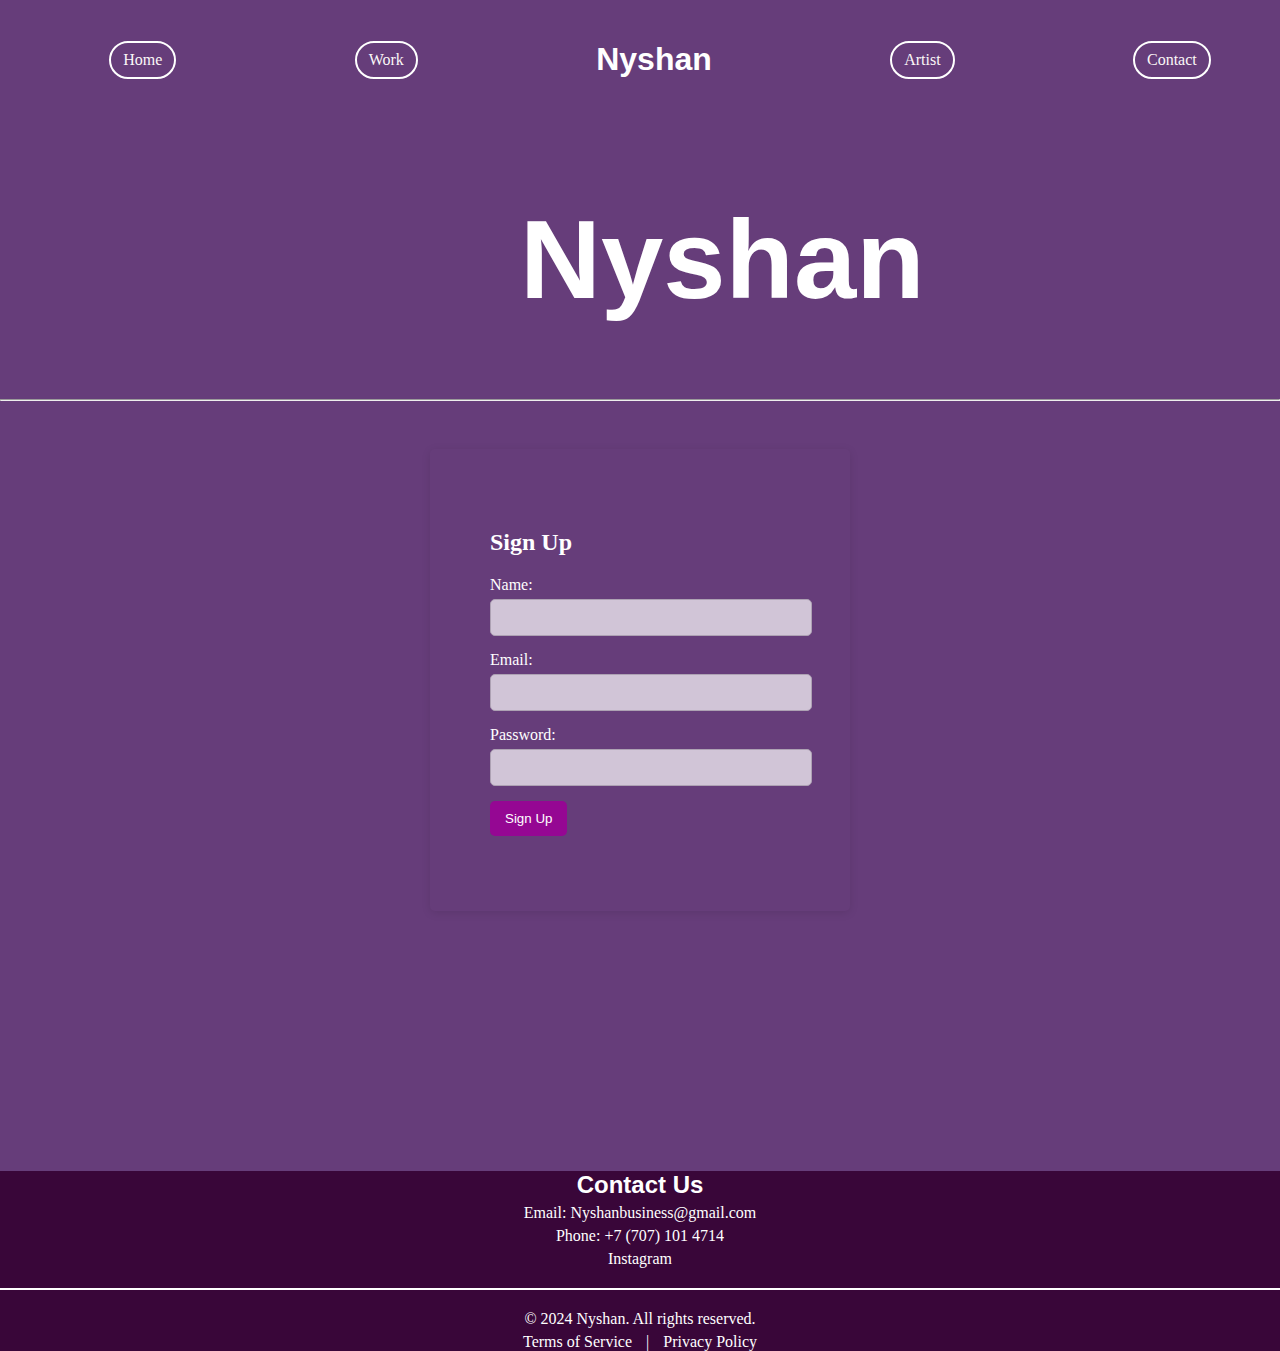
<file: contact.html>
<!DOCTYPE html>
<html lang="en">
<head>
    <meta charset="UTF-8">
    <meta name="viewport" content="width=device-width, initial-scale=1.0">
    <title>Contact</title>
    <style>
        body{
            background-color: #663D7A;
            overflow-x: hidden;
            margin: 0;
        }

        header {
            display: flex;
            justify-content: space-around;
            align-items: center;
            color: white;
            padding: 20px; 
            position: relative;
            width: 100%;
            left: 0px; 
        }

        header p {
            border: 2px solid white;
            border-radius: 100px;
            padding: 8px 12px;
            cursor: pointer;
            color: rgb(251, 247, 247);
        }

        header h1 {
            font-family: "Anton", sans-serif;
        }

        .form-container {
            max-width: 300px;
            margin: 0 auto;
            background-image: url(https://i.pinimg.com/736x/02/11/d8/0211d88b33782376c1ba0f79fc2f1a21.jpg);
            background-size: cover;
            background-position: center;
            color: white;
            padding: 60px;
            border-radius: 5px;
            box-shadow: 0 2px 10px rgba(0, 0, 0, 0.1);
            position: relative;
            top: 40px;
        }
        .form-group {
            margin-bottom: 15px;
        }
        .form-group label {
            display: block;
            margin-bottom: 5px;
        }
        .form-group input,
        .form-group textarea {
            width: 100%;
            padding: 10px;
            border: 1px solid #ccc;
            border-radius: 5px;
            opacity: 0.7;
        }
        .form-group button {
            padding: 10px 15px;
            border: none;
            border-radius: 5px;
            background-color: #950793;
            color: white;
            cursor: pointer;
           display: flex;
           justify-content: center;
           align-items: center;
        }
        .form-group button:hover {
            background-color: #691b54;
        }

         .main h1{
            font-size: 700%;
            font-family: "Anton", sans-serif;
            color: white;
            box-shadow: 20px;
            position: relative;
            left: 520px;
        }

        footer {
            margin-top: 50px;
    background-color: #390639; 
    color: white; 
    margin-top: 240px; 
    text-align: center; 
    position: relative; 
    bottom: -60px;
    width: 100%;
}

footer h4 {
    margin: 0; 
    font-size: 24px; 
    font-family: "Anton", sans-serif; 
}

footer p {
    margin: 5px 0; 
}

footer a {
    color: white; 
    margin: 0 10px; 
    text-decoration: none; 
}

footer a:hover {
    text-decoration: underline; 
}

footer hr {
    border: 1px solid white; 
    margin: 20px 0; 
}
  



       
@media (max-width: 425px) {
    body {
        overflow-x: hidden;
        margin: 0;
        padding: 0;
        font-family: Arial, sans-serif;
    }

    
    header {
        display: flex;
        flex-direction: row; 
        align-items: center;
        justify-content: center; 
        padding: 20px; 
        gap: 160px; 
        text-align: center;
        position: relative;
        left: 350px;
    }

    header h1 {
        font-size: 30px; 
        margin: 10% 0;
        color: white;
    }

    header p, header a {
        font-size: 18px; 
        color: white;
    }

    .main{
        position: relative;
        left: -260px;
    }

    .form-container{
        width: 800%;
        height: 500%;
        position: relative;
        left: 280px;
    }
     
    footer {
        font-size: 14px; 
        padding: 0px; 
        width: 1060px;
        position: relative;
        bottom: -1500px;
    }
}



    </style>
</head>
<body>
    <header>
        <a href="index.html" style="text-decoration: none;"><p>Home</p></a> 
        <a href="work.html" style="text-decoration: none;"><p>Work</p></a> 
        <a href="Nyshan.html" style="text-decoration: none; color: white;"><h1>Nyshan</h1></a> 
        <a href="artist.html" style="text-decoration: none;"><p>Artist</p></a> 
        <p>Contact</p> 
    </header>

    <div class="main">
        <h1>Nyshan</h1>
    </div>
    <hr>

    <div class="form-container">
        <h2>Sign Up</h2>

        <!-- Форма мәліметтерін жіберу -->
        <form action="index.php" method="POST">
            <div class="form-group">
                <label for="name">Name:</label>
                <input type="text" id="name" name="name" required>
            </div>
            <div class="form-group">
                <label for="email">Email:</label>
                <input type="email" id="email" name="email" required>
            </div>
            <div class="form-group">
                <label for="password">Password:</label>
                <input type="password" id="password" name="password" required>
            </div>
            <div class="form-group">
                <button type="submit">Sign Up</button>
            </div>
        </form>
    </div>

    <footer>
        <div>
            <h4>Contact Us</h4>
            <p>Email: Nyshanbusiness@gmail.com</p>
            <p>Phone: +7 (707) 101 4714</p>
            <div>
                <a href="https://www.instagram.com/bas_perne?igsh=OWlnbzhtYjZpZWwx">Instagram</a>
                
            </div>
        </div>
        <hr>
        <div>
            <p>&copy; 2024 Nyshan. All rights reserved.</p>
            <a href="#">Terms of Service</a> | 
            <a href="#">Privacy Policy</a>
        </div>
    </footer>
    
</body>
</html>
</file>
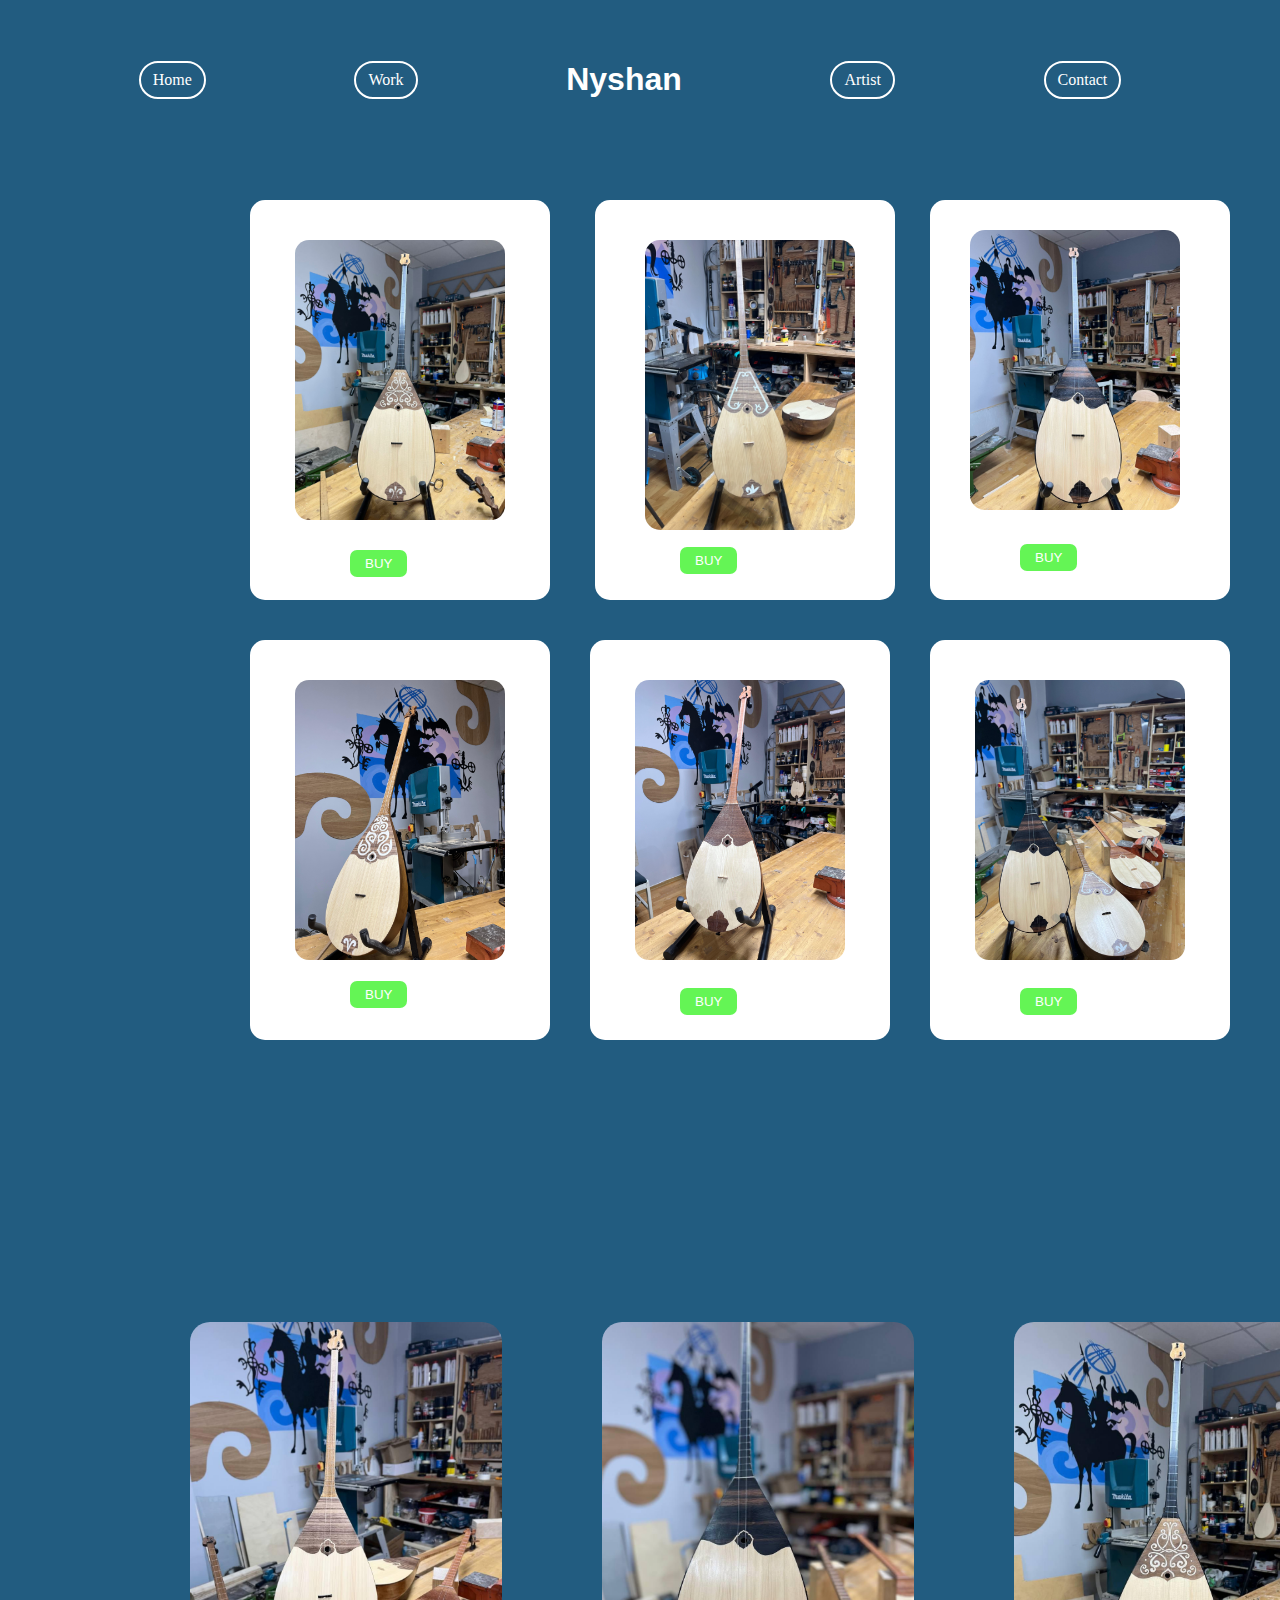
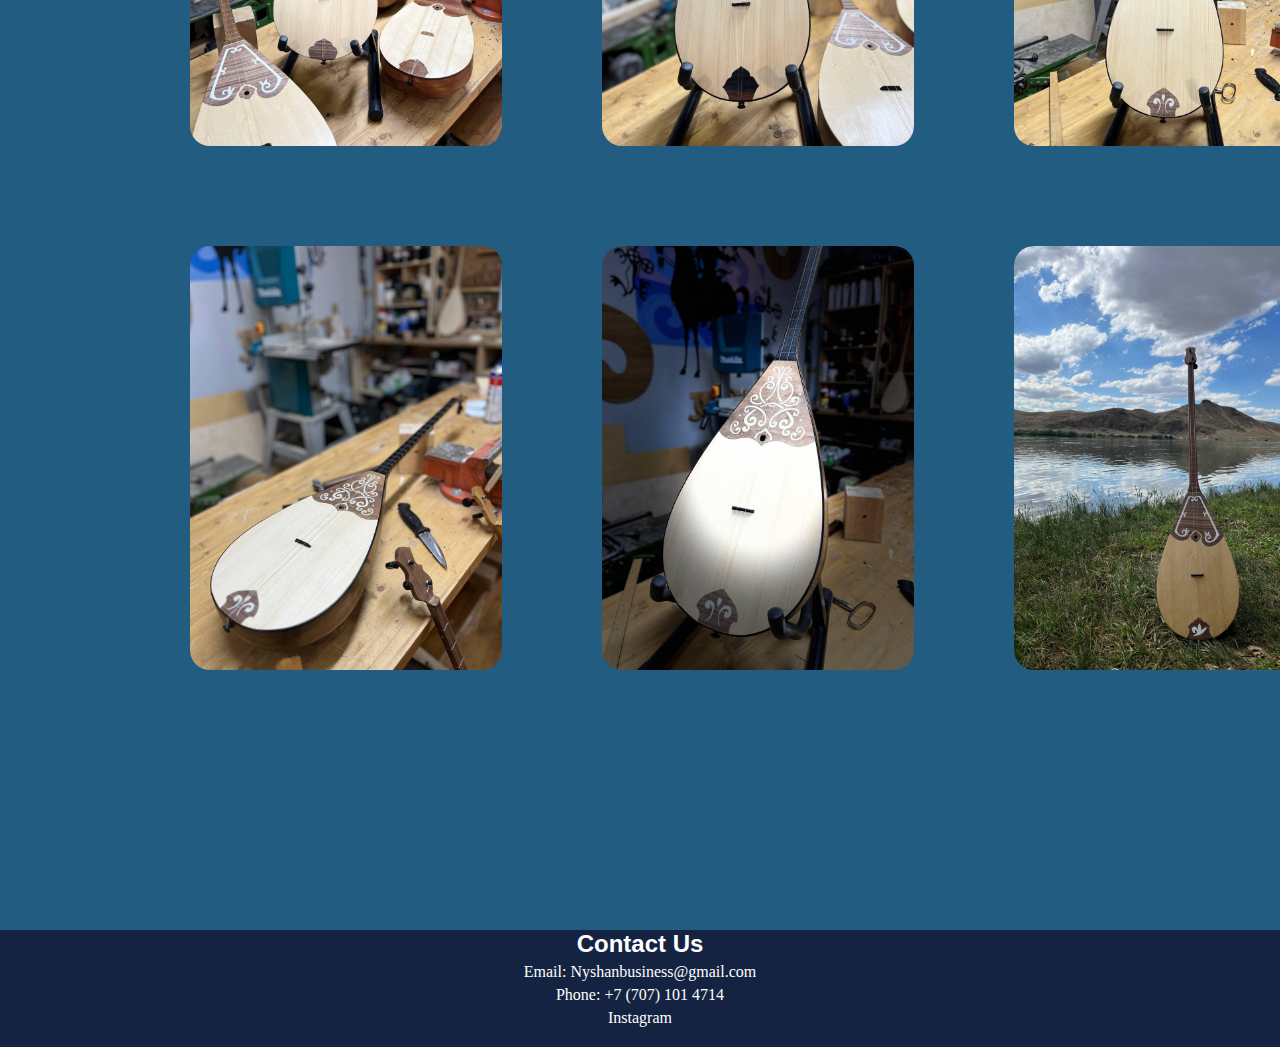
<file: dombra.html>
<!DOCTYPE html>
<html lang="en">
<head>
    <meta charset="UTF-8">
    <meta name="viewport" content="width=device-width, initial-scale=1.0">
    <title>dombra bought</title>
    <style>
       body{
        background-color: #225C80;
        overflow-x: hidden;
        height: 80vh; 
        margin: 0;
       }
        header{
    display: flex;
    justify-content: space-evenly;
    align-items: center;
    color: white;
    text-align: center;
    position: relative;
    right: 10px;
}

header p{
    border: 2px solid  white;
    border-radius: 40px;
    padding: 8px 12px;
    cursor: pointer;
    color:white;
    position: relative;
    top: 40px;
    
}

header h1{
    font-family: "Anton", sans-serif;
    position: relative;
    top: 40px;
}

.content{
    width: 400px;
    display: grid;
    grid-template-columns: repeat(3 , 1fr);
    grid-template-rows: repeat(3, 1fr);
    grid-gap: 40px;
    position: relative;
    left: -30px;
   
}

.item{
    height: 400px;
    background-color: white;
    border-radius: 15px;
    position: relative;
    left: 220px;
    top: 120px;
    transition: transform 0.3s ease, z-index 0.3s ease; 
    overflow: hidden; 
   
}

.item:hover {
    transform: scale(1.2); 
    z-index: 5; 
}

.price, .dombra, .uru, .kobyz, .drums, .uku, .gitara, .button-img{
    position: relative;
    z-index: 6;
}
.item_1{
    width: 300px;
    position: relative;
    left: 280px;
}
.item_1 img{
    width: 70%;
    position: relative;
    top: 40px;
    left: 45px;
    border-radius: 14px;
    
}

.item_2{
    width: 300px;
    position: relative;
    left: 620px;
}

.item_2 img{
    width: 70%;
    position: relative;
    left: 40px;
    top: 30px;
    border-radius: 15px;
}

.item_3{
    width: 300px;
    position: relative;
    left:-55px;
}

.item_3 img{
    width: 70%;
    height: 290px;
    position: relative;
    left: 50px;
    top: 40px;
    border-radius: 15px;
    object-fit: cover;
}

.item_4{
    width: 300px;
    position: relative;
    left: 280px;
}
.item_4 img{
    width: 70%;
    position: relative;
    top: 40px;
    left: 45px;
    border-radius: 14px;
    
}

.item_5{
    width: 300px;
    position: relative;
    left: 280px;
}
.item_5 img{
    width: 70%;
    position: relative;
    top: 40px;
    left: 45px;
    border-radius: 14px;
}

.item_6{
    width: 300px;
    position: relative;
    left: 280px;
}
.item_6 img{
    width: 70%;
    position: relative;
    top: 40px;
    left: 45px;
    border-radius: 14px;
}

.price{
    position: relative;
    left: -40px;
}
.dombra{
    position: relative;
    top: -960px;
    left: 330px;
}

.uru{
    position: relative;
    top: -1060px;
    left: 700px;
}
.kobyz{
    position: relative;
    top: -1160px;
    left: 1030px;
}

.drums{
    position: relative;
    top: -860px;
    left: 350px;
}

.uku{
    position: relative;
    top: -960px;
    left: 700px;
}

.gitara{
    position: relative;
    top: -1060px;
    left: 1030px;
}

button{
    background-color: #64F555;
    cursor: pointer;
    padding: 6px 15px;
    border: none;
    border-radius: 7px;
    color: white;
    
}

button:hover {
    background-color: #5bc84d; 
    transform: scale(1.1); 
    box-shadow: 0px 4px 10px rgba(0, 0, 0, 0.3); 
}

.button-img{
    position: relative;
    left: -50px;
    top: 680px;
    z-index: 8;
}
.button-img .dombra{
    position: relative;
    top: -1490px;
    left: 400px;
}

.button-img .uru{
    position: relative;
    top: -1520px;
    left: 730px;
}

.button-img .kobyz{
    position: relative;
    top: -1550px;
    left: 1070px;
}

.button-img .drums{
    position: relative;
    top: -1140px;
    left: 400px;
}

.button-img .uku{
    position: relative;
    top: -1160px;
    left: 730px;
}

.button-img .gitara{
    position: relative;
    top: -1187px;
    left: 1070px;
}

footer {
     margin-top: 50px;
    background-color: #142341; 
    color: white; 
    margin-top: 240px; 
    text-align: center; 
    position: relative; 
    bottom: -60px;
    width: 100%;
    margin: 0;
}

footer h4 {
    margin: 0; 
    font-size: 24px; 
    font-family: "Anton", sans-serif; 
}

footer p {
    margin: 5px 0; 
}

footer a {
    color: white; 
    margin: 0 10px; 
    text-decoration: none; 
}

footer a:hover {
    text-decoration: underline; 
}

footer hr {
    border: 1px solid white; 
    margin: 20px 0; 
}

.wrapper{
    display: grid;
    grid-template-columns: repeat(3 , 1fr);
    grid-template-rows: repeat(2, 1fr);
    width: 70%;
    justify-content: space-around;
    gap: 100px;
    position: relative;
    top: -200px;
    left: 190px;
}

.card img{
    width: 400px;
    height: 440px;
    object-fit: cover;
    border-radius: 20px;
}

.card{
    width: 280px;
    height: 360px;
    padding: 2rem 1rem;
    background-color: #225C80;
    position: relative;
    display: flex;
    align-items: flex-end;
    box-shadow: 0px 7px 10px rgba(0,0,0,o.5);
    transition: 0.5s ease-in-out;
}

.card:hover{
    transform: translateY(20px);
}

.card::before{
    content: "";
    position: absolute;
    top: 0;
    left: 0;
    display: block;
    width: 100%;
    height: 100%;
    background: linear-gradient(to bottom, rgba(34, 92, 128, 0.7), rgba(85, 145, 185, 1));
    z-index: 2;
    transition: .5s all;
    opacity: 0;
    border-radius: 20px;
}

.card:hover::before{
    opacity: 1;
}

.card img{
    width: 100%;
    height: 100%;
    object-fit: cover;
    position: absolute;
    top: 0;
    left: 0;
}

.card .info{
    position: relative;
    z-index: 3;
    color: white;
    opacity: 0;
    transform: translateY(30px);
    transition: 0.5s all;
}

.card:hover .info{
    opacity: 1;
    transform: translateY(0px);
}

.card .info h1{
    margin: 0;
}

.card .info p{
    letter-spacing: 1px;
    font-size: 15px;
    margin-top: 8px;
    margin-bottom: 20px;
}





   @media (max-width: 425px) {
            
    body {
        overflow-x: hidden;
        margin: 0;
        padding: 0;
        font-family: Arial, sans-serif;
    }

    
    header {
        display: flex;
        flex-direction: row; 
        align-items: center;
        justify-content: center; 
        padding: 20%; 
        gap: 160%; 
        text-align: center;
        position: relative;
        left: 350%;
    }

    header h1 {
        font-size: 30px; 
        margin: 10% 0;
        color: white;
    }

    header p, header a {
        font-size: 18px; 
        color: white;
    }
          .wrapper{
            display: grid;
            grid-template-columns: repeat(2 , 1fr);
            grid-template-rows: repeat(3 , 1fr);
            left: 350%;
          }
        .content {
                grid-template-columns: repeat(3 , 1fr); 
                position: relative;
                top: 290px;
                left: 100px;
                height: 1500px;
            }
            .item {
                left: 0; 
                top: 20px; 
                height: auto; 
            }
            .price {
                grid-template-rows: 1fr;
                text-align: center; 
                left: -270px; 
                top: 50px;
            }
            .button-img {
                text-align: center; 
                grid-template-rows: 1fr;
                text-align: center; 
                left: -340px;
                top: 200px;
            }

            .button-img .dombra{
    position: relative;
    top: -1490px;
    left: 400px;
}

.button-img .uru{
    position: relative;
    top: -1520px;
    left: 730px;
}

.button-img .kobyz{
    position: relative;
    top: -1550px;
    left: 1070px;
}

.button-img .drums{
    position: relative;
    top: -1140px;
    left: 400px;
}

.button-img .uku{
    position: relative;
    top: -1160px;
    left: 730px;
}

.button-img .gitara{
    position: relative;
    top: -1187px;
    left: 1070px;
}

            footer {
        font-size: 14px; 
        padding: 0px; 
        width: 1120px;
        position: relative;
        bottom: -1500px;
    }
}

       
    </style>
</head>
<body>
    
    <header>
       <a href="index.html" style="text-decoration: none;"><p>Home</p></a> 
        <a href="work.html" style="text-decoration: none;"><p>Work</p></a>
       <a href="Nyshan.html" style="color: white; text-decoration: none;"><h1>Nyshan</h1></a> 
       <a href="artist.html" style="text-decoration: none;"><p>Artist</p></a> 
        <a href="contact.html" style="text-decoration: none;"><p>Contact</p></a>
     </header>

     <div class="content">
        <div class="item item_1"> <img src="./WhatsApp Image 2024-11-09 at 20.46.19.jpeg"></div>
        <div class="item item_2"> <img src="./WhatsApp Image 2024-11-09 at 20.47.17.jpeg"></div>
        <div class="item item_3"> <img src="./WhatsApp Image 2024-11-09 at 20.50.39 (1).jpeg"></div>
        <div class="item item_4"> <img src="./WhatsApp Image 2024-11-09 at 20.50.39 (2).jpeg"></div>
        <div class="item item_5"> <img src="./WhatsApp Image 2024-11-09 at 20.50.39.jpeg"></div>
        <div class="item item_6"> <img src="./WhatsApp Image 2024-11-09 at 20.50.42.jpeg"></div>
         </div>
    
         

      <div class="button-img">
        <div class="dombra">
            <a href="https://wa.me/77055862702?text=Сәлем,%20мен%20сізбен%20байланысқым%20келеді" target="_blank">
                <button>BUY</button>
            </a>
     </div>
     <div class="uru">
        <a href="https://wa.me/77055862702?text=Сәлем,%20мен%20сізбен%20байланысқым%20келеді" target="_blank">
            <button>BUY</button>
        </a>
     </div>
     <div class="kobyz">
        <a href="https://wa.me/77055862702?text=Сәлем,%20мен%20сізбен%20байланысқым%20келеді" target="_blank">
            <button>BUY</button>
        </a>
     </div>
     <div class="drums">
        <a href="https://wa.me/77055862702?text=Сәлем,%20мен%20сізбен%20байланысқым%20келеді" target="_blank">
            <button>BUY</button>
        </a>
     </div>
     <div class="uku">
        <a href="https://wa.me/77055862702?text=Сәлем,%20мен%20сізбен%20байланысқым%20келеді" target="_blank">
            <button>BUY</button>
        </a>    
     </div>
     <div class="gitara">
        <a href="https://wa.me/77055862702?text=Сәлем,%20мен%20сізбен%20байланысқым%20келеді" target="_blank">
            <button>BUY</button>
        </a>    
     </div>
     </div>

<div class="wrapper">
        <div class="card">
           <img src="./WhatsApp Image 2024-11-05 at 06.17.32 (1).jpeg" alt="">
          <div class="info">
              <h1>Nyshan</h1>
              <p>The dombra is a traditional Kazakh instrument <br>with two strings, creating a deep <br>and expressive sound. It embodies <br> the spirit and culture <br> of the Kazakh people. </p>
              
            </div>
        </div>

        <div class="card">
            <img src="./WhatsApp Image 2024-11-05 at 06.17.32.jpeg" alt="">
           <div class="info">
               <h1>Nyshan</h1>
               <p>The dombra is a traditional Kazakh instrument <br>with two strings, creating a deep <br>and expressive sound. It embodies <br> the spirit and culture <br> of the Kazakh people. </p>
               
             </div>
         </div>


         <div class="card">
            <img src="./WhatsApp Image 2024-11-05 at 06.17.33 (1).jpeg" alt="">
           <div class="info">
               <h1>Nyshan</h1>
               <p>The dombra is a traditional Kazakh instrument <br>with two strings, creating a deep <br>and expressive sound. It embodies <br> the spirit and culture <br> of the Kazakh people. </p>
              
             </div>
         </div>

         <div class="card">
            <img src="./WhatsApp Image 2024-11-05 at 06.17.33 (2).jpeg" alt="">
           <div class="info">
               <h1>Nyshan</h1>
               <p>The dombra is a traditional Kazakh instrument <br>with two strings, creating a deep <br>and expressive sound. It embodies <br> the spirit and culture <br> of the Kazakh people. </p>
               
             </div>
         </div>


         <div class="card">
            <img src="./WhatsApp Image 2024-11-05 at 06.17.33.jpeg" alt="">
           <div class="info">
               <h1>Nyshan</h1>
               <p>The dombra is a traditional Kazakh instrument <br>with two strings, creating a deep <br>and expressive sound. It embodies <br> the spirit and culture <br> of the Kazakh people. </p>
               
             </div>
         </div>


         <div class="card">
            <img src="./WhatsApp Image 2024-11-05 at 06.17.34.jpeg" alt="">
           <div class="info">
               <h1>Nyshan</h1>
               <p>The dombra is a traditional Kazakh instrument <br>with two strings, creating a deep <br>and expressive sound. It embodies <br> the spirit and culture <br> of the Kazakh people. </p>
               
             </div>
         </div>
 </div>

   
     <footer>
        <div>
            <h4>Contact Us</h4>
            <p>Email: Nyshanbusiness@gmail.com</p>
            <p>Phone: +7 (707) 101 4714</p>
            <div>
                <a href="https://www.instagram.com/bas_perne?igsh=OWlnbzhtYjZpZWwx">Instagram</a>
               
            </div>
        </div>
        <hr>
        <div>
</body>
</html>
</file>
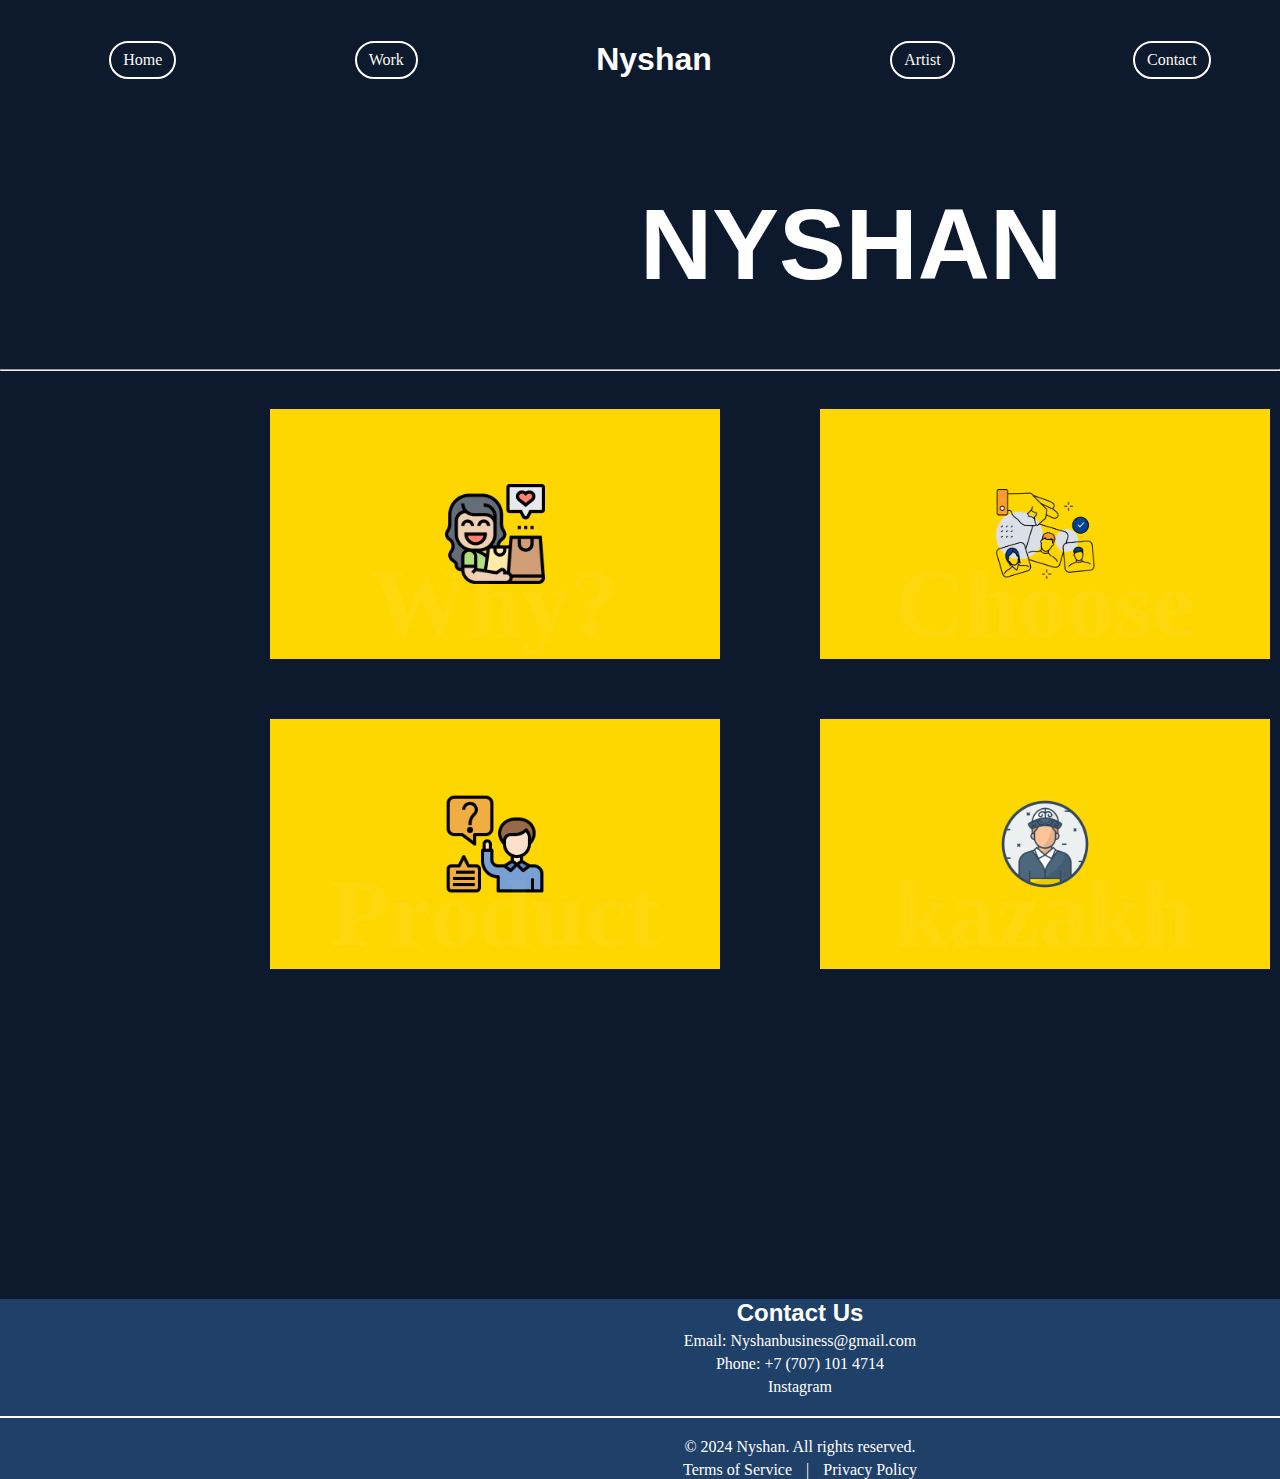
<file: Nyshan.html>
<!DOCTYPE html>
<html lang="en">
<head>
    <meta charset="UTF-8">
    <meta name="viewport" content="width=device-width, initial-scale=1.0">
    <title>Nyshan</title>
    <style>

body{
            background-color:  #0D1A2D;
            overflow-x: hidden;
            margin: 0;
        }

        header {
            display: flex;
            justify-content: space-around;
            align-items: center;
            color: white;
            padding: 20px; 
            position: relative;
            width: 100%;
            left: 0px; 
        }

        header p {
            border: 2px solid white;
            border-radius: 100px;
            padding: 8px 12px;
            cursor: pointer;
            color: rgb(251, 247, 247);
        }

        header h1 {
            font-family: "Anton", sans-serif;
        }


        .main h1{
           font-family: "Anton", sans-serif;
           color: white;
           font-size: 100px;
           position: relative;
           left: 640px;
        }

     .container{
        position: relative;
        width: 1000px;
        display: flex;
        justify-content: space-between;
        flex-wrap: wrap;
        position: relative;
        left: 270px;
     }   

     .container .card{
        position: relative;
        height: 250px;
        background: white;
        display: flex;
        width: 45%;
        margin: 30px 0;
     }

     .container .card .imgBx{
        position: absolute;
        top: 0;
        left: 0;
        width: 100%;
        height: 100%;
        background:  #FFD700;
        z-index: 1;
        display: flex;
        justify-content: center;
        align-items: center;
        overflow: hidden;
        transition: 0.5s ease-in-out;
     }

    .container .card:hover .imgBx{
        width: 150px;
        height: 150px;
        left: -75px;
        top: calc(50% - 75px);
        transition: 0.5s ease-in-out;
        background: #FFB800 ;
    }

    .container .card .imgBx::before{
        content: attr(data-text);
        position: absolute;
        bottom: 0;
        left: 0;
        width: 100%;
        text-align: center;
        font-size: 6em;
        color: rgba(255,255,255,.05);
        font-weight: 700;
    }

    .container .card .imgBx img{
        max-width: 100px;
        transition: 0.5s ease-in-out;
    }

    .container .card:hover .imgBx img{
        max-width: 75px;
    }
    
    .container .card .content{
        position: absolute;
        right: 0;
        width: calc(100% - 75%);
        height: 100%;
        padding: 20px;
        display: flex;
        justify-content: center;
        align-items: center;
    }
    
    .container .card .content h3{
        margin-bottom: 1px;
        font-size: 24px;
        position: relative;
        top: -90px;
        left: -120px;
    }
    
    .container .card .content p{
        display: inline; 
        white-space: nowrap; 
        position: relative;
        left: -150px;
    }
     .imgBx img{
        width: 200px;
        height: auto;
        object-fit: cover;
     }

     footer {
     margin-top: 50px;
    background-color: #1F4068; 
    color: white; 
    margin-top: 240px; 
    text-align: center; 
    position: relative; 
    bottom: -60px;
    width: 1600px;
    
}

footer h4 {
    margin: 0; 
    font-size: 24px; 
    font-family: "Anton", sans-serif; 
}

footer p {
    margin: 5px 0; 
}

footer a {
    color: white; 
    margin: 0 10px; 
    text-decoration: none; 
}

footer a:hover {
    text-decoration: underline; 
}

footer hr {
    border: 1px solid white; 
    margin: 20px 0; 
}
  
     @media (max-width: 425px){
        body {
        overflow-x: hidden;
        margin: 0;
        padding: 0;
        font-family: Arial, sans-serif;
    }

    
    header {
        display: flex;
        flex-direction: row; 
        align-items: center;
        justify-content: center; 
        padding: 20px; 
        gap: 160px; 
        text-align: center;
        position: relative;
        left: 350px;
    }

    header h1 {
        font-size: 30px; 
        margin: 10% 0;
        color: white;
    }

    header p, header a {
        font-size: 18px; 
        color: white;
    }
        .container {
            width: 100%;
            flex-direction: column;
            align-items: center;
            position: relative;
            left: 240px;
        }

        .main{
            position: relative;
            left: -280px;
        }
        .container .card{
            width: 500px;
            height: 400px;
        }

        footer{
            width: 1060px;
            position: relative;
            bottom: -360px;
        }
     }

    
</style>
</head>
<body>
    <header>
        <a href="index.html" style="text-decoration: none;"><p>Home</p></a> 
        <a href="work.html" style="text-decoration: none;"><p>Work</p></a> 
         <h1>Nyshan</h1>
        <a href="artist.html" style="text-decoration: none;"><p>Artist</p></a> 
        <p>Contact</p> 
     </header>

     <div class="main">
        <h1>NYSHAN</h1>
     </div>
     <hr>

<div class="container">
    <div class="card">
        <div class="imgBx" data-text="Why?">
            <img src="./buying.png" alt="">
        </div>
        <div class="content">
             <h3>Why?</h3>
             <p> Nyshan brand revives Kazakh heritage <br> while preserving the unique <br>essence of traditional instruments</p>
        </div>
    </div>

    <div class="card">
        <div class="imgBx" data-text="Choose">
            <img src="./choose-person.png" alt="">
        </div>
        <div class="content">
             <h3>Choose</h3>
             <p> Nyshan brand is a trustworthy <br> choice for its quality and <br> authentic Kazakh spirit.</p>
        </div>
    </div>

    <div class="card">
        <div class="imgBx" data-text="Product">
            <img src="./ask.png" alt="">
        </div>
        <div class="content">
             <h3>Product</h3>
             <p> Nyshan brand is in high <br> demand in the traditional <br> instruments market.</p>
        </div>
    </div>


    <div class="card">
        <div class="imgBx" data-text="kazakh">
            <img src="./man.png" alt="">
        </div>
        <div class="content">
             <h3>Kazakh</h3>
             <p>This product is essential <br> for the Kazakh people as it <br> preserves national heritage and <br> passes it on to  <br>future generations.</p>
        </div>
    </div>
</div>

<footer>
    <div>
        <h4>Contact Us</h4>
        <p>Email: Nyshanbusiness@gmail.com</p>
        <p>Phone: +7 (707) 101 4714</p>
        <div>
            <a href="https://www.instagram.com/bas_perne?igsh=OWlnbzhtYjZpZWwx">Instagram</a>
            
        </div>
    </div>
    <hr>
    <div>
        <p>&copy; 2024 Nyshan. All rights reserved.</p>
        <a href="#">Terms of Service</a> | 
        <a href="#">Privacy Policy</a>
    </div>
</footer>

</body>
</html>
</file>
